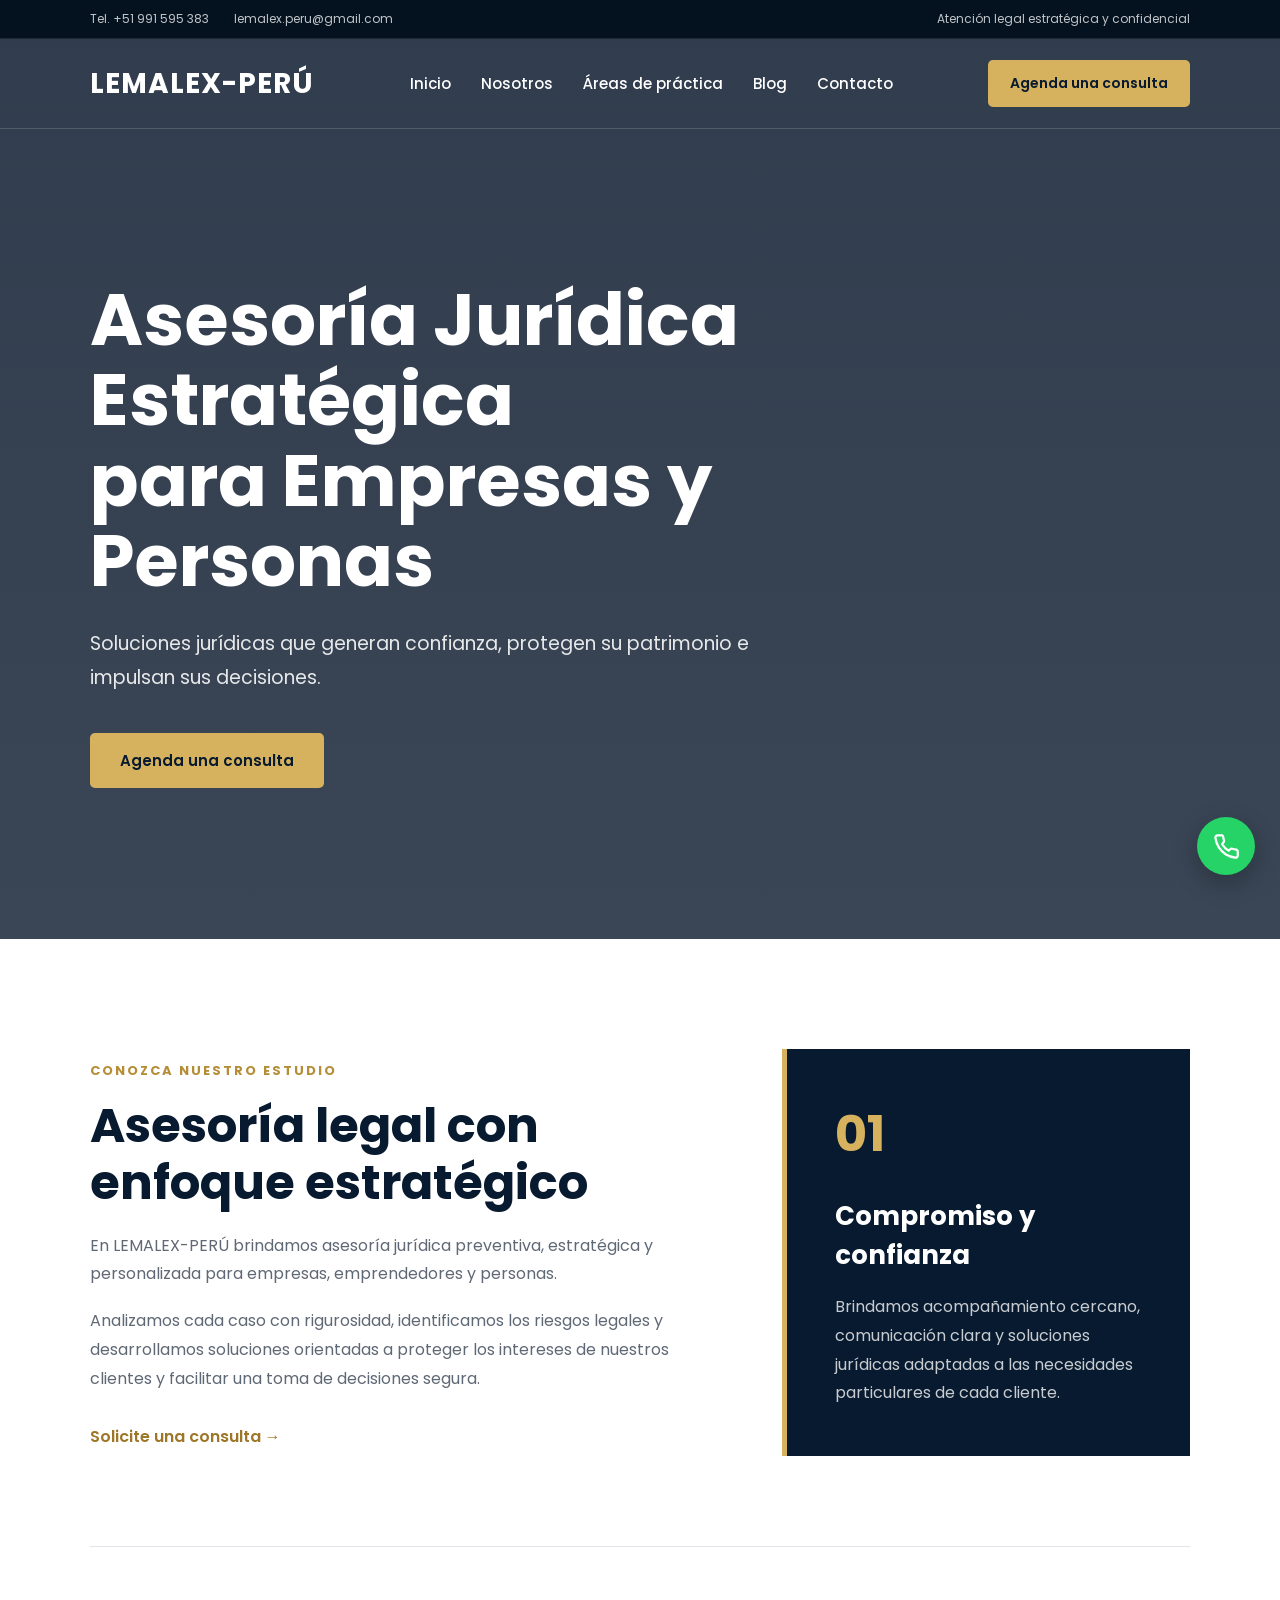
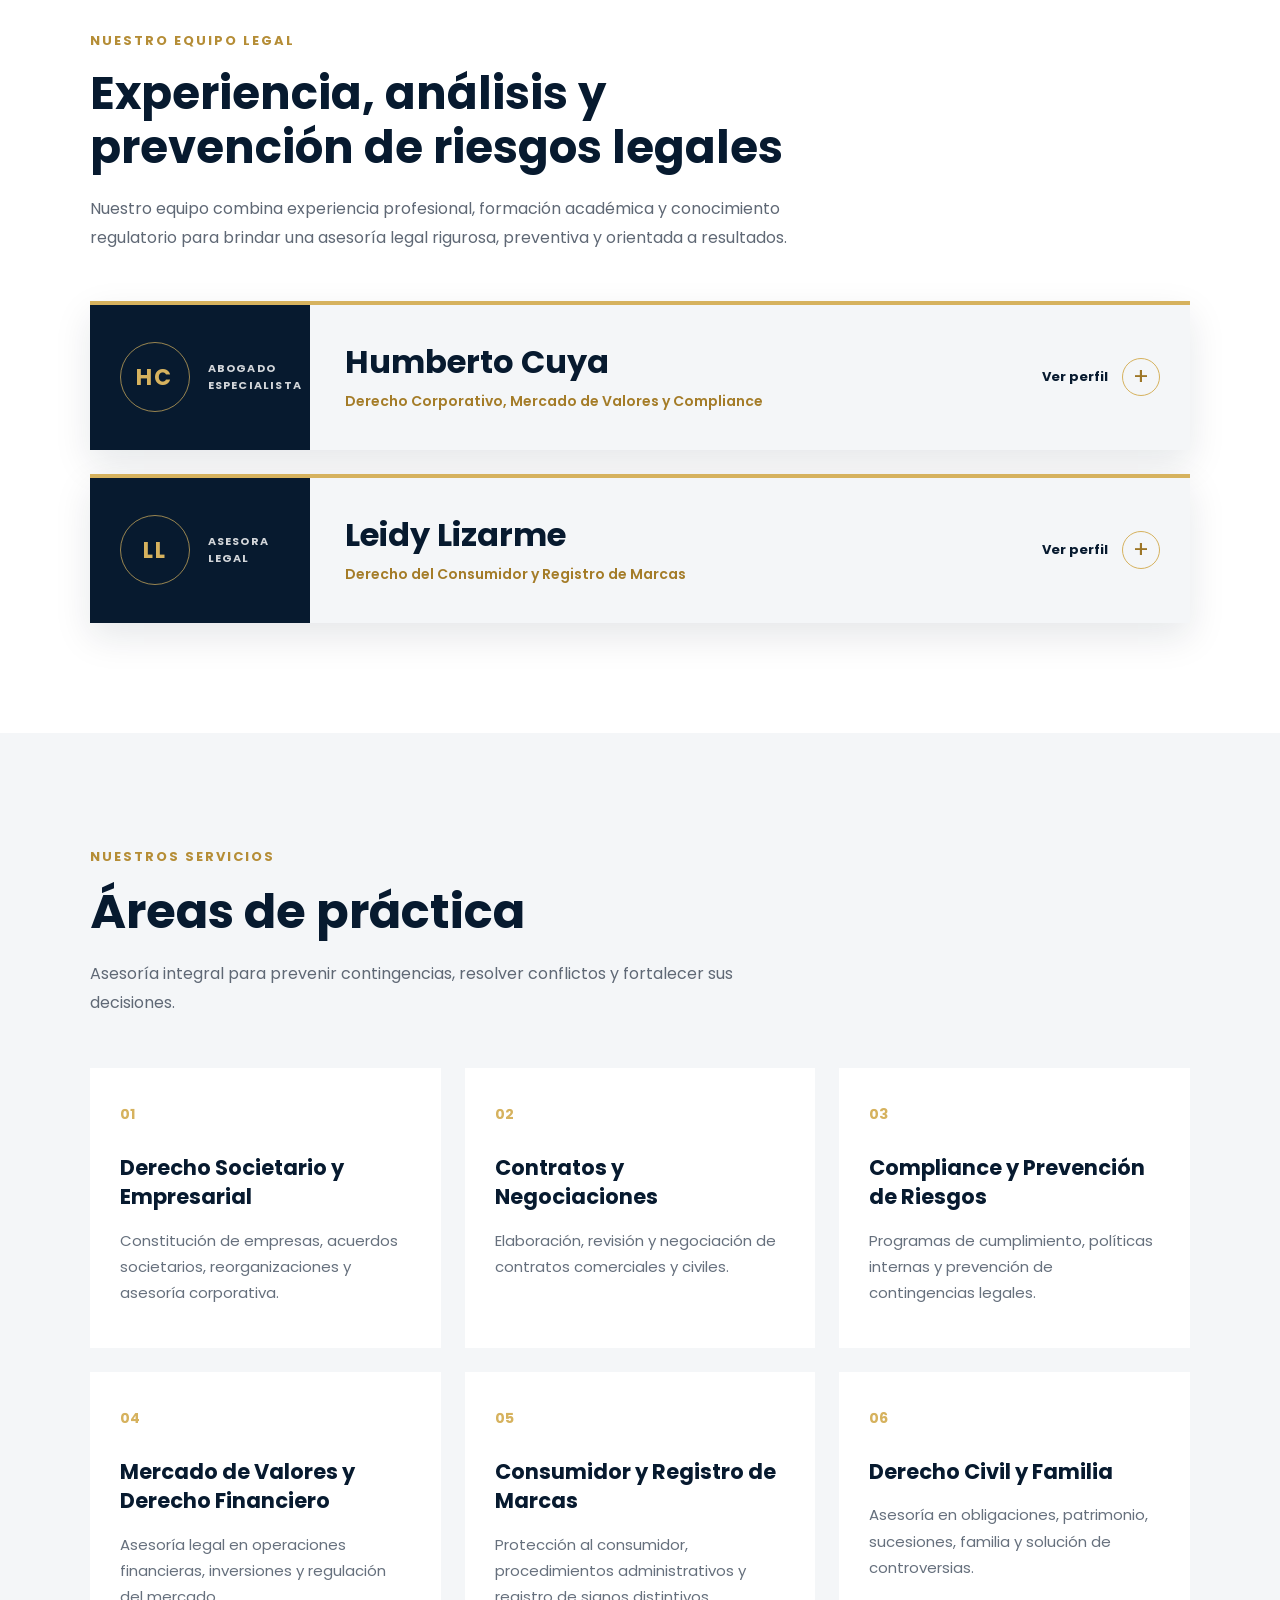
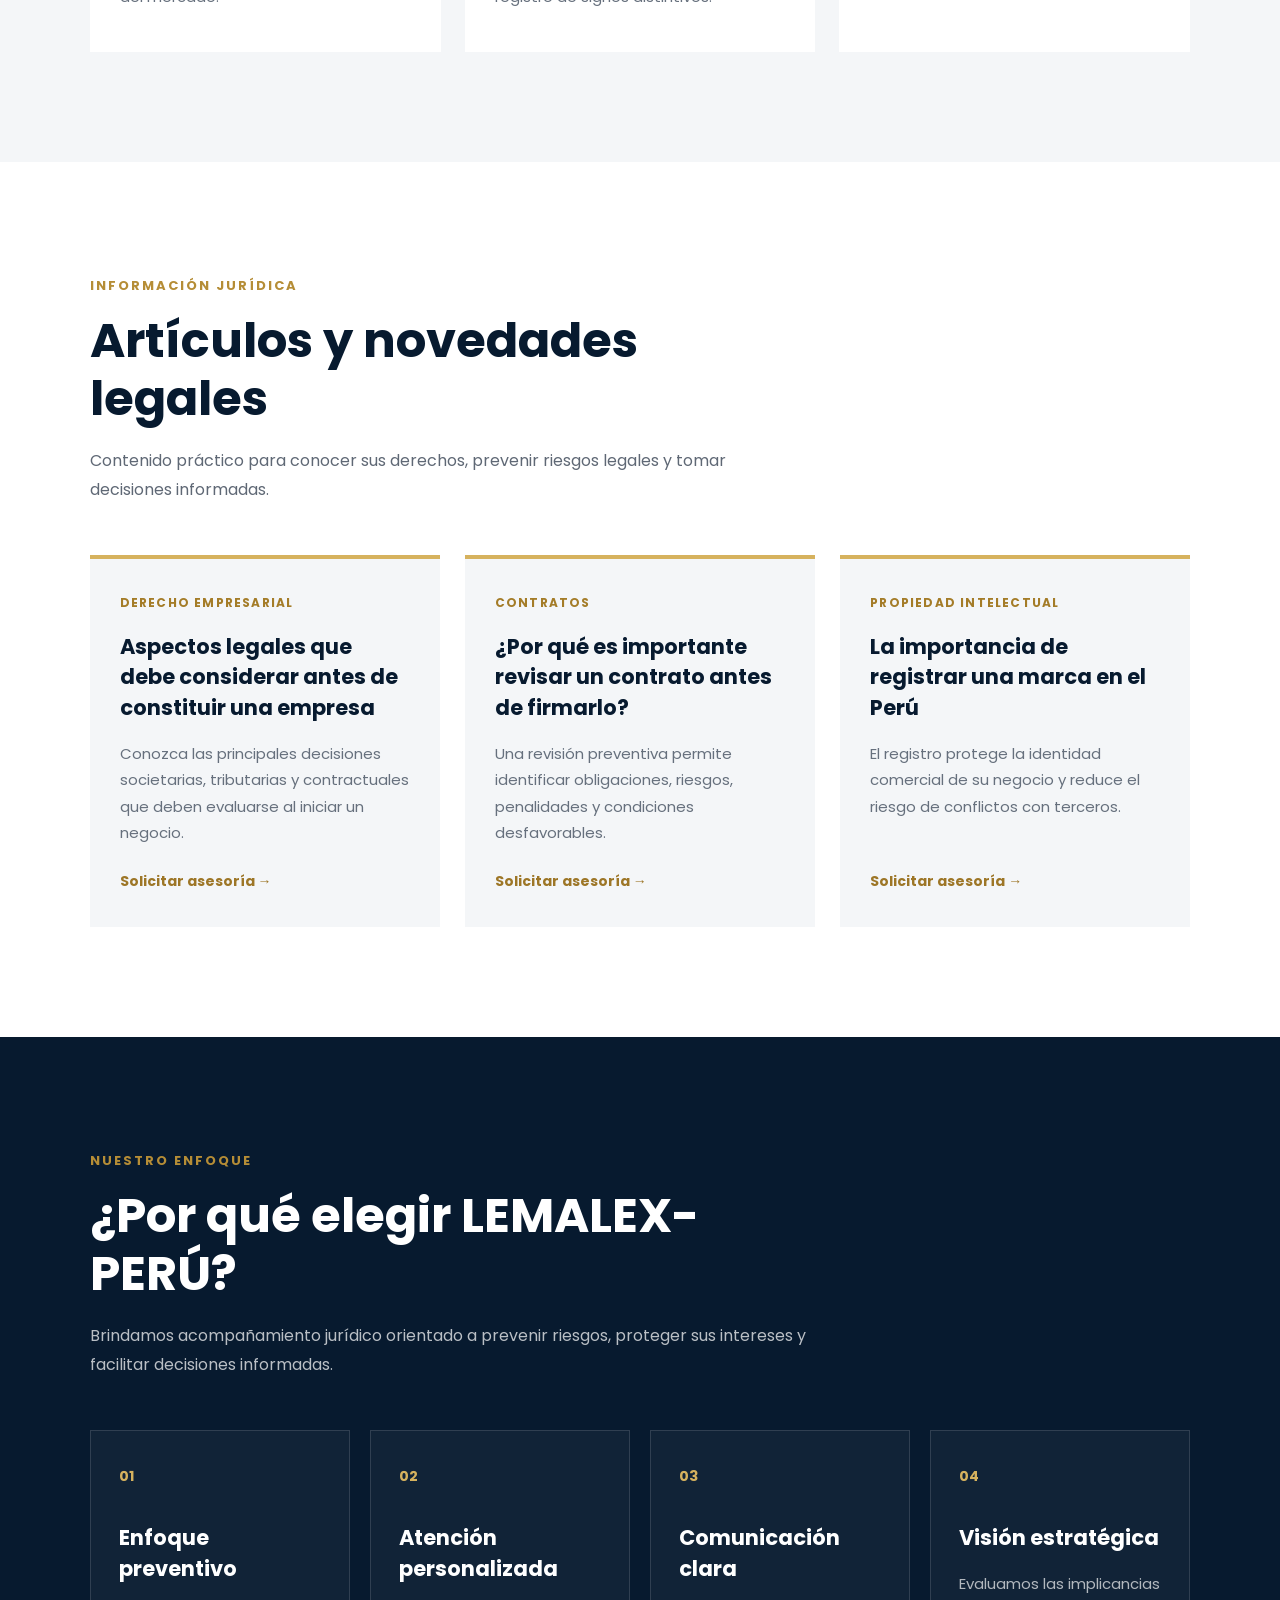
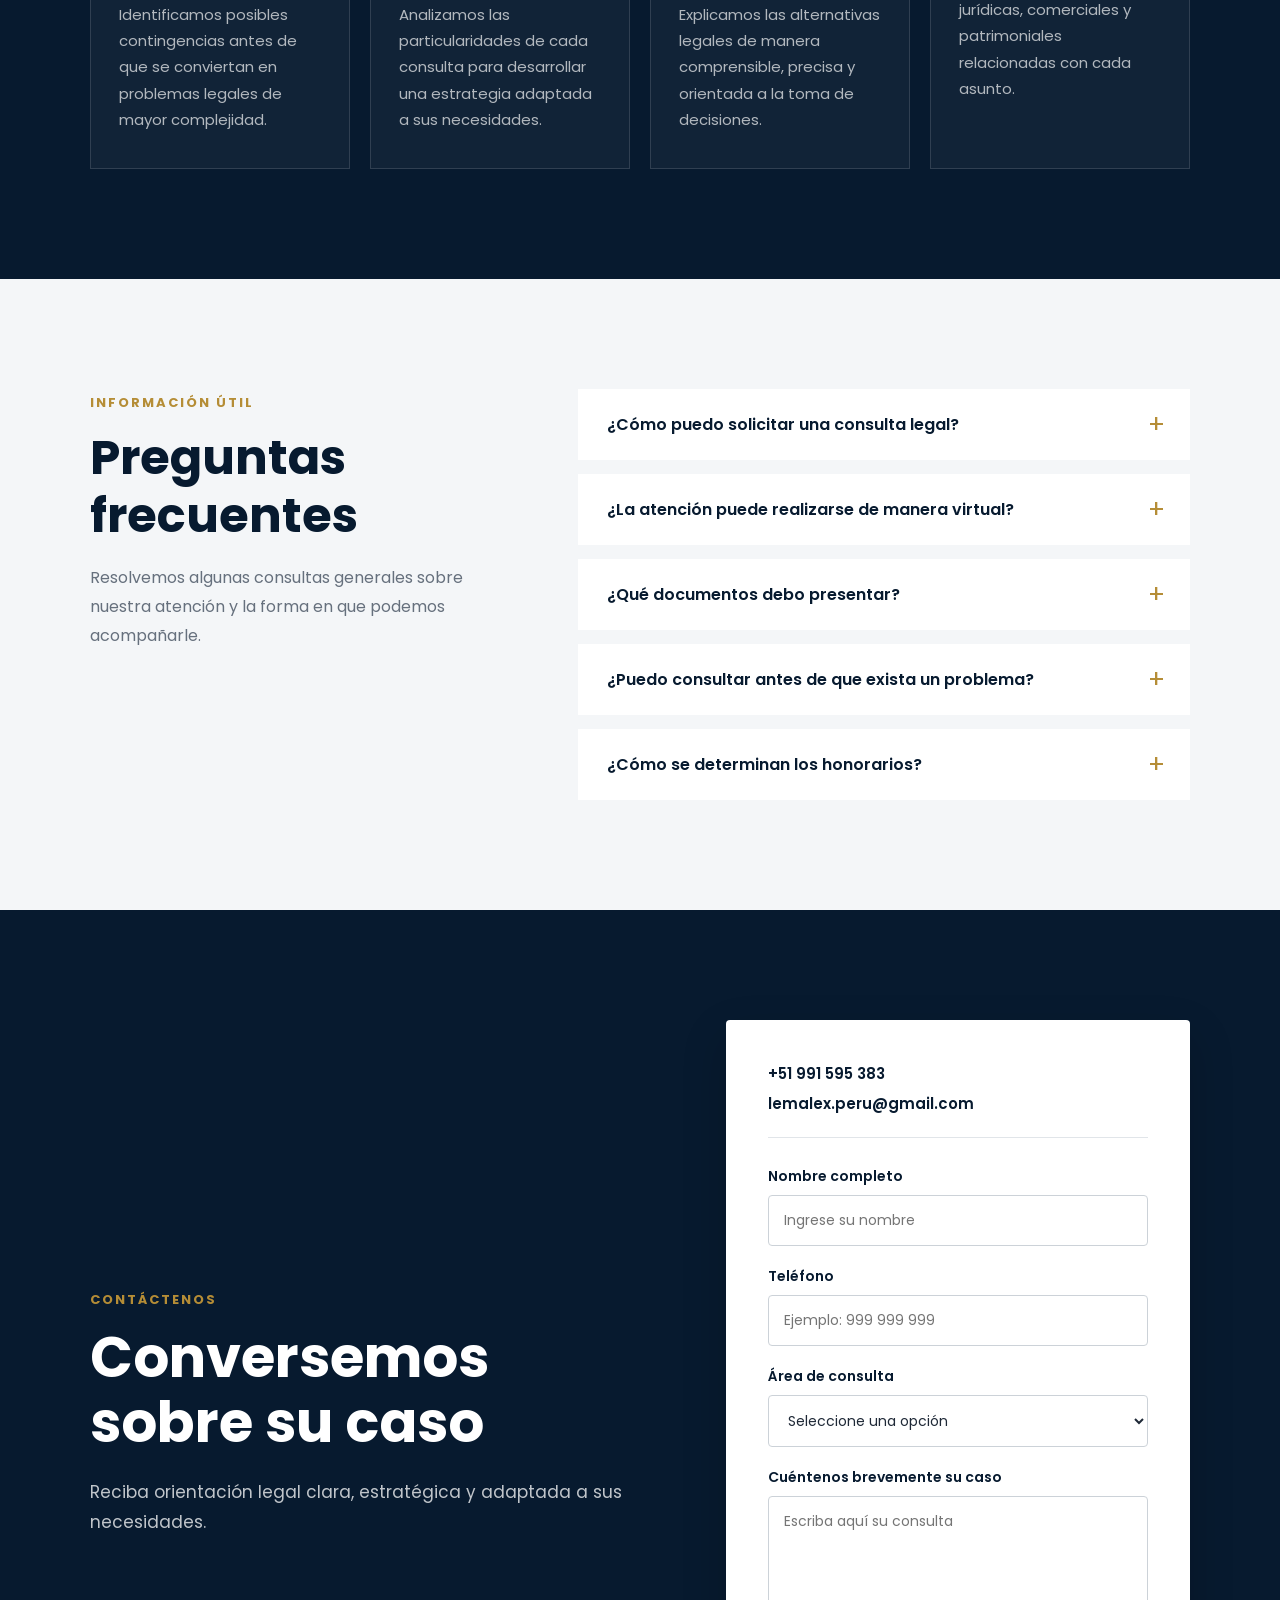
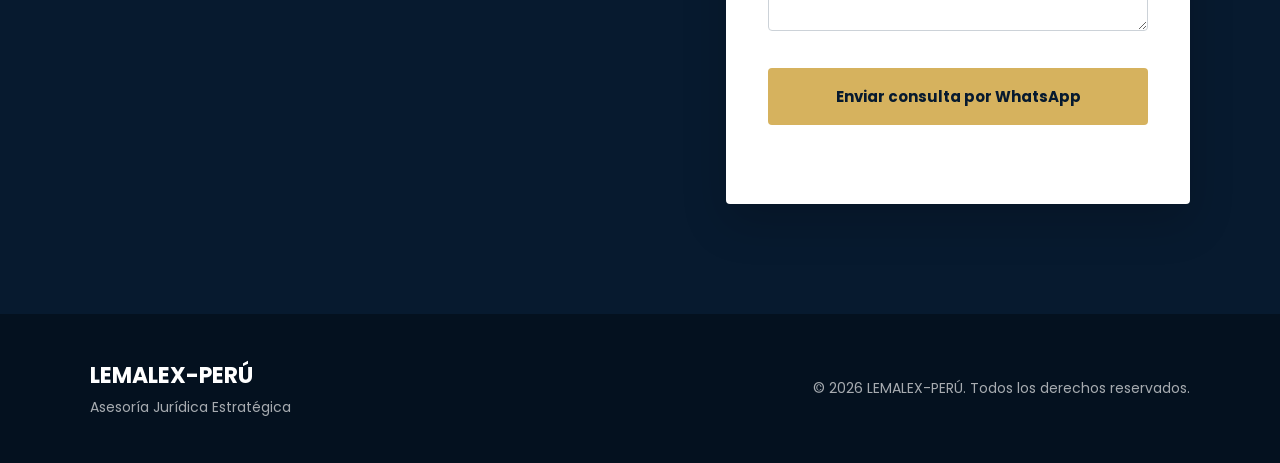
<file: index.html>
<!DOCTYPE html>
<html lang="es">
<head>

<meta charset="UTF-8">
<meta name="viewport" content="width=device-width, initial-scale=1.0">

<title>LEMALEX-PERÚ | Asesoría Jurídica Estratégica</title>

<meta name="description" content="LEMALEX-PERÚ. Estudio jurídico especializado en Derecho Societario, Mercado de Valores, Derecho Financiero, Compliance, Protección al Consumidor, Contratos, Registro de Marcas, Procedimientos Concursales y Derecho Civil y Familia.">

<link rel="stylesheet" href="style.css">

<link rel="preconnect" href="https://fonts.googleapis.com">
<link rel="preconnect" href="https://fonts.gstatic.com" crossorigin>

<link href="https://fonts.googleapis.com/css2?family=Poppins:wght@300;400;500;600;700&display=swap" rel="stylesheet">

</head>

<body>

<!-- =================== MENÚ =================== -->

<header>

<div class="barra-superior">
    <div class="barra-superior-contenido">

        <div class="barra-contactos">
            <a href="tel:+51991595383">
                Tel. +51 991 595 383
            </a>

            <a href="mailto:lemalex.peru@gmail.com">
                lemalex.peru@gmail.com
            </a>
        </div>

        <span class="barra-mensaje">Atención legal estratégica y confidencial</span>

    </div>
</div>

<nav class="navbar">

<div class="logo">
    <div class="logo-texto">LEMALEX-PERÚ</div>
</div>

<button
    class="menu-toggle"
    type="button"
    aria-label="Abrir menú"
    aria-controls="menu-principal"
    aria-expanded="false"
>
    <span></span>
    <span></span>
    <span></span>
</button>

<ul id="menu-principal">

<li><a href="#inicio">Inicio</a></li>

<li><a href="#nosotros">Nosotros</a></li>

<li><a href="#servicios">Áreas de práctica</a></li>

<li><a href="#blog">Blog</a></li>

<li><a href="#contacto">Contacto</a></li>

</ul>

<a href="#contacto" class="btn-menu">Agenda una consulta</a>

</nav>

<!-- ================= HERO ================= -->

<section class="hero" id="inicio">

<div class="hero-texto">

<h1>

    Asesoría Jurídica Estratégica<br>
    para Empresas y Personas

</h1>

<p>

Soluciones jurídicas que generan confianza,
protegen su patrimonio e impulsan sus decisiones.

</p>

<div class="botones">

    <a href="#contacto" class="btn-principal">
        Agenda una consulta
    </a>

</div>

</div>

</section>

</header>

<main>

<!-- ================= NOSOTROS ================= -->

<section class="nosotros" id="nosotros">
    <div class="contenedor">

        <!-- Presentación del estudio -->
        <div class="nosotros-grid">

            <div class="nosotros-texto">
                <span class="etiqueta">Conozca nuestro estudio</span>

                <h2>Asesoría legal con enfoque estratégico</h2>

                <p>
                    En LEMALEX-PERÚ brindamos asesoría jurídica preventiva,
                    estratégica y personalizada para empresas, emprendedores
                    y personas.
                </p>

                <p>
                    Analizamos cada caso con rigurosidad, identificamos los
                    riesgos legales y desarrollamos soluciones orientadas a
                    proteger los intereses de nuestros clientes y facilitar
                    una toma de decisiones segura.
                </p>

                <a href="#contacto" class="enlace-dorado">
                    Solicite una consulta →
                </a>
            </div>

            <div class="nosotros-destacado">
                <span class="numero">01</span>

                <h3>Compromiso y confianza</h3>

                <p>
                    Brindamos acompañamiento cercano, comunicación clara y
                    soluciones jurídicas adaptadas a las necesidades
                    particulares de cada cliente.
                </p>
            </div>

        </div>

        <!-- Equipo profesional -->
        <div class="equipo-nosotros">

            <div class="equipo-nosotros-encabezado">
                <span class="etiqueta">Nuestro equipo legal</span>

                <h2>
                    Experiencia, análisis y prevención de riesgos legales
                </h2>

                <p>
                    Nuestro equipo combina experiencia profesional, formación
                    académica y conocimiento regulatorio para brindar una
                    asesoría legal rigurosa, preventiva y orientada a
                    resultados.
                </p>
            </div>

            <div class="equipo-lista">

    <!-- ===============================
         HUMBERTO CUYA 
    ================================ -->

    <details class="perfil-equipo">

        <summary class="perfil-resumen-clic">

            <span class="perfil-identidad">
                <span class="perfil-iniciales" aria-hidden="true">
                    HC
                </span>

                <span class="perfil-cargo">
                    Abogado especialista
                </span>
            </span>

            <span class="perfil-presentacion">
                <strong class="perfil-nombre">
                    Humberto Cuya
                </strong>

                <span class="perfil-titulo-profesional">
                    Derecho Corporativo, Mercado de Valores y Compliance
                </span>
            </span>

            <span class="perfil-control" aria-hidden="true">
                <span class="perfil-ver">Ver perfil</span>
                <span class="perfil-cerrar">Cerrar</span>
                <span class="perfil-icono"></span>
            </span>

        </summary>

        <div class="perfil-detalle">

            <div class="perfil-especialidades">
                <span>Derecho Corporativo</span>
                <span>Derecho Societario</span>
                <span>Mercado de Valores</span>
                <span>Derecho Financiero</span>
                <span>Compliance</span>
                <span>PLAFT</span>
                <span>Buen Gobierno Corporativo</span>
                <span>Derecho Administrativo</span>
                <span>Protección al Consumidor</span>
            </div>

            <div class="perfil-seccion">
                <h4>Perfil profesional</h4>

                <p>
                    Abogado graduado Magna Cum Laude por la Universidad
                    Nacional Mayor de San Marcos, con más de ocho años de
                    experiencia en Derecho Corporativo, Mercado de Valores
                    y Compliance.
                </p>

                <p>
                    Cuenta con experiencia en asesoría legal corporativa y
                    regulatoria, implementación de sistemas de prevención
                    del lavado de activos y financiamiento del terrorismo,
                    estructuración de fondos de inversión y emisiones de
                    valores.
                </p>


            </div>

            <div class="perfil-seccion perfil-formacion">
                <h4>Formación académica</h4>

                <p>
                    Abogado con tesis calificada Magna Cum Laude y bachiller
                    en Derecho por la Universidad Nacional Mayor de San Marcos.
                </p>

                <p>
                    Cuenta con estudios de Maestría en Derecho de la Empresa
                    y un Diploma Internacional en Derecho Financiero y Mercado
                    de Capitales por la Universidad ESAN.Además de
                    estudios complementarios en Derecho Administrativo,
                    Tributario, Laboral, Finanzas y Gestión de Datos.
                </p>
            </div>

            <div class="perfil-seccion">
                <h4>Experiencia relevante</h4>

                <p>
                    Ha liderado la implementación de sistemas PLAFT, atendido
                    requerimientos de entidades supervisoras y participado
                    en la estructuración y registro de fondos de inversión
                    y emisiones de valores.
                </p>

                <p>
                    Cuenta también con experiencia en elaboración y revisión
                    de contratos, actas societarias, políticas corporativas,
                    protección de datos personales, procedimientos
                    administrativos y gestión de controversias.
                </p>
            </div>

            <div class="perfil-datos">
                <span>
                    <strong>Ciudad:</strong>
                    Lima, Perú
                </span>

                <span>
                    <strong>Modalidad:</strong>
                    Presencial y virtual
                </span>
            </div>

            <a href="#contacto" class="enlace-dorado">
                Solicitar asesoría →
            </a>

        </div>

    </details>


    <!-- ===============================
         LEIDY LIZARME
    ================================ -->

    <details class="perfil-equipo">

        <summary class="perfil-resumen-clic">

            <span class="perfil-identidad">
                <span class="perfil-iniciales" aria-hidden="true">
                    LL
                </span>

                <span class="perfil-cargo">
                    Asesora legal
                </span>
            </span>

            <span class="perfil-presentacion">
                <strong class="perfil-nombre">
                    Leidy Lizarme
                </strong>

                <span class="perfil-titulo-profesional">
                    Derecho del Consumidor y Registro de Marcas
                </span>
            </span>

            <span class="perfil-control" aria-hidden="true">
                <span class="perfil-ver">Ver perfil</span>
                <span class="perfil-cerrar">Cerrar</span>
                <span class="perfil-icono"></span>
            </span>

        </summary>

        <div class="perfil-detalle">

            <div class="perfil-especialidades">
                <span>Derecho del Consumidor</span>
                <span>Registro de Marcas</span>
                <span>Derecho Administrativo</span>
                <span>Derecho Regulatorio</span>
                <span>Derecho Comercial</span>
                <span>Protección de Datos Personales</span>
            </div>

            <div class="perfil-seccion">
                <h4>Perfil profesional</h4>

                <p>
                    Bachiller en Derecho por la Universidad Nacional Mayor
                    de San Marcos, con experiencia en Derecho del Consumidor,
                    Derecho Administrativo, Derecho Regulatorio y Derecho
                    Comercial.
                </p>

                <p>
                    Ha participado en la gestión de procedimientos ante
                    INDECOPI, elaboración y revisión de contratos, negociación
                    de controversias, cumplimiento normativo y asesoría legal
                    corporativa.
                </p>

            </div>

            <div class="perfil-seccion perfil-formacion">
                <h4>Formación académica</h4>

                <p>
                    Bachiller en Derecho por la Universidad Nacional Mayor
                    de San Marcos — UNMSM.Cuenta con especializada en Derecho del
                    Consumidor, Derecho Administrativo, Derecho Regulatorio
                    y Protección de Datos Personales.
                </p>
            </div>

            <a href="#contacto" class="enlace-dorado">
                Solicitar asesoría →
            </a>

        </div>

    </details>

</div>

        </div>

    </div>
</section>


    <!-- ================= ÁREAS DE PRÁCTICA ================= -->

    <section class="servicios" id="servicios">
        <div class="contenedor">

            <div class="titulo-seccion">
                <span class="etiqueta">Nuestros servicios</span>
                <h2>Áreas de práctica</h2>

                <p>
                    Asesoría integral para prevenir contingencias, resolver
                    conflictos y fortalecer sus decisiones.
                </p>
            </div>

            <div class="servicios-grid">

                <article class="servicio-card">
                    <span class="servicio-numero">01</span>
                    <h3>Derecho Societario y Empresarial</h3>
                    <p>
                        Constitución de empresas, acuerdos societarios,
                        reorganizaciones y asesoría corporativa.
                    </p>
                </article>

                <article class="servicio-card">
                    <span class="servicio-numero">02</span>
                    <h3>Contratos y Negociaciones</h3>
                    <p>
                        Elaboración, revisión y negociación de contratos
                        comerciales y civiles.
                    </p>
                </article>

                <article class="servicio-card">
                    <span class="servicio-numero">03</span>
                    <h3>Compliance y Prevención de Riesgos</h3>
                    <p>
                        Programas de cumplimiento, políticas internas y
                        prevención de contingencias legales.
                    </p>
                </article>

                <article class="servicio-card">
                    <span class="servicio-numero">04</span>
                    <h3>Mercado de Valores y Derecho Financiero</h3>
                    <p>
                        Asesoría legal en operaciones financieras, inversiones
                        y regulación del mercado.
                    </p>
                </article>

                <article class="servicio-card">
                    <span class="servicio-numero">05</span>
                    <h3>Consumidor y Registro de Marcas</h3>
                    <p>
                        Protección al consumidor, procedimientos administrativos
                        y registro de signos distintivos.
                    </p>
                </article>

                <article class="servicio-card">
                    <span class="servicio-numero">06</span>
                    <h3>Derecho Civil y Familia</h3>
                    <p>
                        Asesoría en obligaciones, patrimonio, sucesiones,
                        familia y solución de controversias.
                    </p>
                </article>

            </div>

        </div>
    </section>

<!-- ================= BLOG ================= -->

<section class="blog" id="blog">
    <div class="contenedor">

        <div class="titulo-seccion">
            <span class="etiqueta">Información jurídica</span>
            <h2>Artículos y novedades legales</h2>

            <p>
                Contenido práctico para conocer sus derechos, prevenir riesgos
                legales y tomar decisiones informadas.
            </p>
        </div>

        <div class="blog-grid">

            <article class="blog-card">
                <div class="blog-contenido">
                    <span class="blog-categoria">Derecho empresarial</span>

                    <h3>
                        Aspectos legales que debe considerar antes de constituir una empresa
                    </h3>

                    <p>
                        Conozca las principales decisiones societarias, tributarias
                        y contractuales que deben evaluarse al iniciar un negocio.
                    </p>

                    <a href="#contacto">Solicitar asesoría →</a>
                </div>
            </article>

            <article class="blog-card">
                <div class="blog-contenido">
                    <span class="blog-categoria">Contratos</span>

                    <h3>
                        ¿Por qué es importante revisar un contrato antes de firmarlo?
                    </h3>

                    <p>
                        Una revisión preventiva permite identificar obligaciones,
                        riesgos, penalidades y condiciones desfavorables.
                    </p>

                    <a href="#contacto">Solicitar asesoría →</a>
                </div>
            </article>

            <article class="blog-card">
                <div class="blog-contenido">
                    <span class="blog-categoria">Propiedad intelectual</span>

                    <h3>
                        La importancia de registrar una marca en el Perú
                    </h3>

                    <p>
                        El registro protege la identidad comercial de su negocio
                        y reduce el riesgo de conflictos con terceros.
                    </p>

                    <a href="#contacto">Solicitar asesoría →</a>
                </div>
            </article>

        </div>

    </div>
</section>

<!-- ================= POR QUÉ ELEGIRNOS ================= -->

<section class="ventajas">
    <div class="contenedor">

        <div class="titulo-seccion ventajas-titulo">
            <span class="etiqueta">Nuestro enfoque</span>

            <h2>¿Por qué elegir LEMALEX-PERÚ?</h2>

            <p>
                Brindamos acompañamiento jurídico orientado a prevenir riesgos,
                proteger sus intereses y facilitar decisiones informadas.
            </p>
        </div>

        <div class="ventajas-grid">

            <article class="ventaja-card">
                <span class="ventaja-numero">01</span>

                <h3>Enfoque preventivo</h3>

                <p>
                    Identificamos posibles contingencias antes de que se
                    conviertan en problemas legales de mayor complejidad.
                </p>
            </article>

            <article class="ventaja-card">
                <span class="ventaja-numero">02</span>

                <h3>Atención personalizada</h3>

                <p>
                    Analizamos las particularidades de cada consulta para
                    desarrollar una estrategia adaptada a sus necesidades.
                </p>
            </article>

            <article class="ventaja-card">
                <span class="ventaja-numero">03</span>

                <h3>Comunicación clara</h3>

                <p>
                    Explicamos las alternativas legales de manera comprensible,
                    precisa y orientada a la toma de decisiones.
                </p>
            </article>

            <article class="ventaja-card">
                <span class="ventaja-numero">04</span>

                <h3>Visión estratégica</h3>

                <p>
                    Evaluamos las implicancias jurídicas, comerciales y
                    patrimoniales relacionadas con cada asunto.
                </p>
            </article>

        </div>

    </div>
</section>

<!-- ================= PREGUNTAS FRECUENTES ================= -->

<section class="faq" id="preguntas-frecuentes">
    <div class="contenedor faq-grid">

        <div class="faq-introduccion">
            <span class="etiqueta">Información útil</span>

            <h2>Preguntas frecuentes</h2>

            <p>
                Resolvemos algunas consultas generales sobre nuestra atención
                y la forma en que podemos acompañarle.
            </p>
        </div>

        <div class="faq-lista">

            <details class="faq-item">
                <summary>¿Cómo puedo solicitar una consulta legal?</summary>

                <p>
                    Puede comunicarse mediante WhatsApp, correo electrónico
                    o completar el formulario de contacto de esta página.
                </p>
            </details>

            <details class="faq-item">
                <summary>¿La atención puede realizarse de manera virtual?</summary>

                <p>
                    La modalidad de atención se coordina de acuerdo con las
                    características del caso y las necesidades del cliente.
                </p>
            </details>

            <details class="faq-item">
                <summary>¿Qué documentos debo presentar?</summary>

                <p>
                    Los documentos necesarios dependerán del tipo de consulta.
                    Durante el primer contacto se le indicará qué información
                    resulta conveniente preparar.
                </p>
            </details>

            <details class="faq-item">
                <summary>¿Puedo consultar antes de que exista un problema?</summary>

                <p>
                    Sí. La asesoría preventiva permite identificar riesgos,
                    revisar decisiones y reducir posibles contingencias legales.
                </p>
            </details>

            <details class="faq-item">
                <summary>¿Cómo se determinan los honorarios?</summary>

                <p>
                    Los honorarios se establecen considerando la naturaleza,
                    complejidad y alcance del servicio requerido.
                </p>
            </details>

        </div>

    </div>
</section>

<!-- ================= CONTACTO ================= -->

<section class="contacto" id="contacto">
    <div class="contenedor contacto-grid">

        <div class="contacto-texto">
            <span class="etiqueta">Contáctenos</span>

            <h2>Conversemos sobre su caso</h2>

            <p>
                Reciba orientación legal clara, estratégica y adaptada
                a sus necesidades.
            </p>
        </div>

       <div class="contacto-formulario">

    <div class="contacto-enlaces">
        <a href="tel:+51991595383">
            +51 991 595 383
        </a>

        <a href="mailto:lemalex.peru@gmail.com">
            lemalex.peru@gmail.com
        </a>
    </div>

    <form id="formulario-contacto">

        <div class="campo-formulario">
            <label for="nombre">Nombre completo</label>

            <input
                type="text"
                id="nombre"
                name="nombre"
                placeholder="Ingrese su nombre"
                required
            >
        </div>

        <div class="campo-formulario">
            <label for="telefono">Teléfono</label>

            <input
                type="tel"
                id="telefono"
                name="telefono"
                placeholder="Ejemplo: 999 999 999"
                required
            >
        </div>

        <div class="campo-formulario">
            <label for="area">Área de consulta</label>

            <select id="area" name="area" required>
                <option value="">Seleccione una opción</option>
                <option value="Derecho Societario y Empresarial">
                    Derecho Societario y Empresarial
                </option>
                <option value="Contratos y Negociaciones">
                    Contratos y Negociaciones
                </option>
                <option value="Compliance y Prevención de Riesgos">
                    Compliance y Prevención de Riesgos
                </option>
                <option value="Mercado de Valores y Derecho Financiero">
                    Mercado de Valores y Derecho Financiero
                </option>
                <option value="Consumidor y Registro de Marcas">
                    Consumidor y Registro de Marcas
                </option>
                <option value="Derecho Civil y Familia">
                    Derecho Civil y Familia
                </option>
                <option value="Otra consulta">
                    Otra consulta
                </option>
            </select>
        </div>

        <div class="campo-formulario">
            <label for="mensaje">Cuéntenos brevemente su caso</label>

            <textarea
                id="mensaje"
                name="mensaje"
                rows="5"
                placeholder="Escriba aquí su consulta"
                required
            ></textarea>
        </div>

        <button type="submit" class="btn-contacto">
            Enviar consulta por WhatsApp
        </button>

        <p class="estado-formulario" id="estado-formulario"></p>

    </form>

</div>

    </div>
</section>

</main>

<!-- ================= PIE DE PÁGINA ================= -->

<footer class="footer">
    <div class="contenedor footer-contenido">

        <div>
            <h2>LEMALEX-PERÚ</h2>
            <p>Asesoría Jurídica Estratégica</p>
        </div>

        <p class="copyright">
            © 2026 LEMALEX-PERÚ. Todos los derechos reservados.
        </p>

    </div>
</footer>

<a
    href="https://wa.me/51991595383?text=Hola%2C%20quisiera%20agendar%20una%20consulta%20legal."
    class="whatsapp-flotante"
    target="_blank"
    rel="noopener noreferrer"
    aria-label="Contactar por WhatsApp"
>

<svg
    viewBox="0 0 24 24"
    aria-hidden="true"
    fill="none"
    stroke="currentColor"
    stroke-width="2"
    stroke-linecap="round"
    stroke-linejoin="round"
>
    <path d="M22 16.92v3a2 2 0 0 1-2.18 2 19.79 19.79 0 0 1-8.63-3.07 19.5 19.5 0 0 1-6-6A19.79 19.79 0 0 1 2.12 4.18 2 2 0 0 1 4.11 2h3a2 2 0 0 1 2 1.72c.12.9.33 1.78.62 2.63a2 2 0 0 1-.45 2.11L8 9.73a16 16 0 0 0 6 6l1.27-1.27a2 2 0 0 1 2.11-.45c.85.29 1.73.5 2.63.62A2 2 0 0 1 22 16.92z"></path>
</svg>

</a>

<script src="script.js"></script>

</body>
</html>
</file>
<file: style.css>
/* ===============================
   CONFIGURACIÓN GENERAL
================================ */

* {
    margin: 0;
    padding: 0;
    box-sizing: border-box;
}

html {
    scroll-behavior: smooth;
}

body {
    font-family: "Poppins", Arial, sans-serif;
    background-color: #f7f7f7;
    color: #1f2937;
}

/* ===============================
   PORTADA
================================ */

header {
    min-height: 100vh;
    background:
        linear-gradient(
            rgba(5, 20, 40, 0.82),
            rgba(5, 20, 40, 0.78)
        ),
        url("https://images.unsplash.com/photo-1589829545856-d10d557cf95f?auto=format&fit=crop&w=1600&q=85");

    background-size: cover;
    background-position: center;
    background-repeat: no-repeat;
}

/* ===============================
   MENÚ
================================ */

.navbar {
    width: 100%;
    min-height: 90px;
    padding: 20px 7%;

    display: flex;
    justify-content: space-between;
    align-items: center;

    border-bottom: 1px solid rgba(255, 255, 255, 0.15);
}

.logo-texto {
    color: #ffffff;
    font-size: 28px;
    font-weight: 700;
    letter-spacing: 1px;
}

.navbar ul {
    display: flex;
    align-items: center;
    gap: 30px;
    list-style: none;
}

.navbar ul a {
    color: #ffffff;
    text-decoration: none;
    font-size: 15px;
    font-weight: 500;
    transition: color 0.3s ease;
}

.navbar ul a:hover {
    color: #d6b25e;
}

.btn-menu {
    display: inline-block;
    padding: 13px 22px;

    background-color: #d6b25e;
    color: #071a2f;

    border-radius: 5px;
    text-decoration: none;
    font-size: 14px;
    font-weight: 600;

    transition:
        transform 0.3s ease,
        background-color 0.3s ease;
}

.btn-menu:hover {
    background-color: #ffffff;
    transform: translateY(-2px);
}

/* ===============================
   CONTENIDO PRINCIPAL
================================ */

.hero {
    min-height: calc(100vh - 90px);
    padding: 80px 7%;

    display: flex;
    align-items: center;
}

.hero-texto {
    max-width: 850px;
}

.hero h1 {
    color: #ffffff;
    font-size: clamp(42px, 6vw, 72px);
    line-height: 1.12;
    font-weight: 700;
    margin-bottom: 25px;
}

.hero p {
    max-width: 700px;
    color: rgba(255, 255, 255, 0.88);
    font-size: 19px;
    line-height: 1.8;
    margin-bottom: 38px;
}

/* ===============================
   BOTONES
================================ */

.botones {
    display: flex;
    flex-wrap: wrap;
    gap: 18px;
}

.btn-principal,
.btn-secundario {
    display: inline-block;
    padding: 16px 30px;

    border-radius: 5px;
    text-decoration: none;
    font-size: 15px;
    font-weight: 600;

    transition:
        transform 0.3s ease,
        background-color 0.3s ease,
        color 0.3s ease;
}

.btn-principal {
    background-color: #d6b25e;
    color: #071a2f;
}

.btn-principal:hover {
    background-color: #ffffff;
    transform: translateY(-3px);
}

.btn-secundario {
    border: 1px solid rgba(255, 255, 255, 0.8);
    color: #ffffff;
}

.btn-secundario:hover {
    background-color: #ffffff;
    color: #071a2f;
    transform: translateY(-3px);
}

/* ===============================
   TABLETS Y CELULARES
================================ */

@media (max-width: 950px) {
    .navbar {
        flex-wrap: wrap;
        gap: 20px;
    }

    .navbar ul {
        order: 3;
        width: 100%;
        justify-content: center;
    }
}

@media (max-width: 700px) {
    .navbar {
        padding: 20px 6%;
        justify-content: center;
        text-align: center;
    }

    .navbar ul {
        display: none;
    }

    .logo-texto {
        font-size: 24px;
    }

    .hero {
        min-height: calc(100vh - 100px);
        padding: 60px 7%;
        text-align: center;
        justify-content: center;
    }

    .hero h1 {
        font-size: 40px;
    }

    .hero p {
        font-size: 17px;
    }

    .botones {
        justify-content: center;
    }

    .btn-principal,
    .btn-secundario {
        width: 100%;
        max-width: 290px;
        text-align: center;
    }
}
/* ===============================
   ELEMENTOS GENERALES
================================ */

.contenedor {
    width: min(1120px, 86%);
    margin: 0 auto;
}

.etiqueta {
    display: inline-block;
    margin-bottom: 16px;
    color: #b58d36;
    font-size: 13px;
    font-weight: 700;
    letter-spacing: 2px;
    text-transform: uppercase;
}

.titulo-seccion {
    max-width: 720px;
    margin-bottom: 50px;
}

.titulo-seccion h2,
.nosotros-texto h2 {
    color: #071a2f;
    font-size: clamp(32px, 4vw, 48px);
    line-height: 1.2;
    margin-bottom: 20px;
}

.titulo-seccion p,
.nosotros-texto p {
    color: #5f6875;
    font-size: 16px;
    line-height: 1.8;
}


/* ===============================
   NOSOTROS
================================ */

.nosotros {
    padding: 110px 0;
    background-color: #ffffff;
}

.nosotros-grid {
    display: grid;
    grid-template-columns: 1.5fr 1fr;
    gap: 80px;
    align-items: center;
}

.nosotros-texto p {
    margin-bottom: 18px;
}

.enlace-dorado {
    display: inline-block;
    margin-top: 12px;
    color: #9d7627;
    font-weight: 600;
    text-decoration: none;
}

.enlace-dorado:hover {
    text-decoration: underline;
}

.nosotros-destacado {
    padding: 48px;
    background-color: #071a2f;
    color: #ffffff;
    border-left: 5px solid #d6b25e;
}

.nosotros-destacado .numero {
    display: block;
    margin-bottom: 25px;
    color: #d6b25e;
    font-size: 50px;
    font-weight: 700;
}

.nosotros-destacado h3 {
    margin-bottom: 18px;
    font-size: 26px;
}

.nosotros-destacado p {
    color: rgba(255, 255, 255, 0.78);
    line-height: 1.8;
}


/* ===============================
   EQUIPO DENTRO DE NOSOTROS
================================ */

.equipo-nosotros {
    margin-top: 90px;
    padding-top: 80px;
    border-top: 1px solid #e1e5e9;
}

.equipo-nosotros-encabezado {
    max-width: 780px;
    margin-bottom: 48px;
}

.equipo-nosotros-encabezado h2 {
    margin-bottom: 20px;
    color: #071a2f;
    font-size: clamp(30px, 4vw, 45px);
    line-height: 1.2;
}

.equipo-nosotros-encabezado p {
    color: #5f6875;
    font-size: 16px;
    line-height: 1.8;
}

.equipo-lista {
    display: flex;
    flex-direction: column;
    gap: 24px;
}

/* Tarjeta desplegable */

.perfil-equipo {
    overflow: hidden;
    background-color: #ffffff;
    border-top: 4px solid #d6b25e;
    box-shadow: 0 14px 35px rgba(7, 26, 47, 0.1);

    transition:
        transform 0.3s ease,
        box-shadow 0.3s ease;
}

.perfil-equipo:hover {
    transform: translateY(-3px);
    box-shadow: 0 20px 45px rgba(7, 26, 47, 0.14);
}

.perfil-equipo[open] {
    transform: none;
    box-shadow: 0 20px 48px rgba(7, 26, 47, 0.15);
}

/* Encabezado que recibe el clic */

.perfil-resumen-clic {
    min-height: 145px;

    display: grid;
    grid-template-columns: 220px minmax(0, 1fr) auto;
    align-items: stretch;

    list-style: none;
    cursor: pointer;
    background-color: #f4f6f8;
}

.perfil-resumen-clic::-webkit-details-marker {
    display: none;
}

.perfil-resumen-clic::marker {
    content: "";
}

/* Columna con iniciales y cargo */

.perfil-identidad {
    padding: 28px 30px;

    display: flex;
    align-items: center;
    gap: 18px;

    background-color: #071a2f;
}

.perfil-iniciales {
    width: 70px;
    height: 70px;

    display: flex;
    justify-content: center;
    align-items: center;
    flex-shrink: 0;

    border: 1px solid rgba(214, 178, 94, 0.7);
    border-radius: 50%;

    color: #d6b25e;
    font-size: 22px;
    font-weight: 700;
    letter-spacing: 2px;
}

.perfil-cargo {
    color: rgba(255, 255, 255, 0.82);
    font-size: 11px;
    font-weight: 700;
    line-height: 1.6;
    letter-spacing: 1.2px;
    text-transform: uppercase;
}

/* Nombre y especialidad */

.perfil-presentacion {
    min-width: 0;
    padding: 30px 35px;

    display: flex;
    flex-direction: column;
    justify-content: center;
}

.perfil-nombre {
    display: block;
    margin-bottom: 8px;

    color: #071a2f;
    font-size: clamp(23px, 3vw, 32px);
    line-height: 1.25;
}

.perfil-titulo-profesional {
    display: block;
    color: #a47c28;
    font-size: 14px;
    font-weight: 600;
    line-height: 1.6;
}

/* Botón visual de abrir y cerrar */

.perfil-control {
    padding: 0 30px;

    display: flex;
    align-items: center;
    gap: 14px;

    color: #071a2f;
    font-size: 13px;
    font-weight: 700;
    white-space: nowrap;
}

.perfil-cerrar {
    display: none;
}

.perfil-icono {
    width: 38px;
    height: 38px;

    display: flex;
    justify-content: center;
    align-items: center;

    border: 1px solid #d6b25e;
    border-radius: 50%;

    color: #9d7627;
    font-size: 23px;
    font-weight: 400;

    transition:
        background-color 0.3s ease,
        color 0.3s ease,
        transform 0.3s ease;
}

.perfil-icono::before {
    content: "+";
    line-height: 1;
}

.perfil-resumen-clic:hover .perfil-icono {
    background-color: #d6b25e;
    color: #071a2f;
}

.perfil-equipo[open] .perfil-ver {
    display: none;
}

.perfil-equipo[open] .perfil-cerrar {
    display: inline;
}

.perfil-equipo[open] .perfil-icono {
    background-color: #d6b25e;
    color: #071a2f;
    transform: rotate(180deg);
}

.perfil-equipo[open] .perfil-icono::before {
    content: "−";
}

/* Información que aparece al abrir */

.perfil-detalle {
    padding: 38px 45px 45px;
    background-color: #ffffff;
    border-top: 1px solid #e1e5e9;

    animation: abrir-perfil 0.3s ease;
}

@keyframes abrir-perfil {
    from {
        opacity: 0;
        transform: translateY(-8px);
    }

    to {
        opacity: 1;
        transform: translateY(0);
    }
}

/* Especialidades */

.perfil-especialidades {
    display: flex;
    flex-wrap: wrap;
    gap: 8px;
    margin-bottom: 32px;
}

.perfil-especialidades span {
    display: inline-block;
    padding: 8px 11px;

    background-color: #f4f6f8;
    border: 1px solid #d8dde2;
    border-radius: 3px;

    color: #46515e;
    font-size: 11px;
    font-weight: 600;
    line-height: 1.4;
}

/* Contenido interno */

.perfil-seccion {
    max-width: 920px;
    margin-bottom: 28px;
}

.perfil-seccion h4 {
    margin-bottom: 12px;
    color: #071a2f;
    font-size: 18px;
}

.perfil-seccion p {
    margin-bottom: 12px;
    color: #5f6875;
    font-size: 15px;
    line-height: 1.8;
}

.perfil-seccion p:last-child {
    margin-bottom: 0;
}

.perfil-formacion {
    max-width: 920px;
    padding: 23px 25px;

    background-color: #f4f6f8;
    border-left: 4px solid #d6b25e;
}

.perfil-datos {
    display: flex;
    flex-wrap: wrap;
    gap: 10px 30px;

    margin-bottom: 22px;
    padding-top: 20px;

    border-top: 1px solid #d9dde2;
}

.perfil-datos span {
    color: #5f6875;
    font-size: 14px;
}

.perfil-datos strong {
    color: #071a2f;
}

/* ===============================
   EQUIPO EN TABLETS
================================ */

@media (max-width: 900px) {
    .perfil-resumen-clic {
        grid-template-columns: 190px minmax(0, 1fr) auto;
    }

    .perfil-identidad {
        padding: 25px 22px;
    }

    .perfil-iniciales {
        width: 62px;
        height: 62px;
        font-size: 19px;
    }

    .perfil-presentacion {
        padding: 27px 25px;
    }

    .perfil-control {
        padding: 0 22px;
    }

    .perfil-ver,
    .perfil-cerrar {
        display: none;
    }
}

/* ===============================
   EQUIPO EN CELULARES
================================ */

@media (max-width: 700px) {
    .equipo-nosotros {
        margin-top: 60px;
        padding-top: 60px;
    }

    .equipo-nosotros-encabezado {
        margin-bottom: 35px;
    }

    .perfil-resumen-clic {
        min-height: auto;
        grid-template-columns: 1fr auto;
    }

    .perfil-identidad {
        grid-column: 1 / -1;
        padding: 22px 24px;
    }

    .perfil-presentacion {
        padding: 24px;
    }

    .perfil-control {
        padding: 0 20px;
    }

    .perfil-nombre {
        font-size: 23px;
    }

    .perfil-detalle {
        padding: 30px 24px 35px;
    }
}

@media (max-width: 430px) {
    .perfil-identidad {
        padding: 20px;
    }

    .perfil-iniciales {
        width: 56px;
        height: 56px;
        font-size: 18px;
    }

    .perfil-cargo {
        font-size: 10px;
    }

    .perfil-presentacion {
        padding: 21px 20px;
    }

    .perfil-control {
        padding: 0 16px;
    }

    .perfil-icono {
        width: 34px;
        height: 34px;
    }

    .perfil-detalle {
        padding: 27px 20px 32px;
    }

    .perfil-formacion {
        padding: 20px;
    }
}



/* ===============================
   SERVICIOS
================================ */

.servicios {
    padding: 110px 0;
    background-color: #f4f6f8;
}

.servicios-grid {
    display: grid;
    grid-template-columns: repeat(3, 1fr);
    gap: 24px;
}

.servicio-card {
    min-height: 280px;
    padding: 36px 30px;
    background-color: #ffffff;
    border-bottom: 4px solid transparent;
    transition:
        transform 0.3s ease,
        box-shadow 0.3s ease,
        border-color 0.3s ease;
}

.servicio-card:hover {
    transform: translateY(-7px);
    border-bottom-color: #d6b25e;
    box-shadow: 0 18px 40px rgba(7, 26, 47, 0.12);
}

.servicio-numero {
    display: block;
    margin-bottom: 28px;
    color: #d6b25e;
    font-size: 14px;
    font-weight: 700;
}

.servicio-card h3 {
    margin-bottom: 16px;
    color: #071a2f;
    font-size: 21px;
    line-height: 1.4;
}

.servicio-card p {
    color: #66707d;
    font-size: 15px;
    line-height: 1.75;
}


/* ===============================
   ADAPTACIÓN PARA CELULARES
================================ */

@media (max-width: 900px) {
    .nosotros-grid {
        grid-template-columns: 1fr;
        gap: 45px;
    }

    .servicios-grid {
        grid-template-columns: repeat(2, 1fr);
    }
}

@media (max-width: 600px) {
    .nosotros,
    .servicios {
        padding: 75px 0;
    }

    .servicios-grid {
        grid-template-columns: 1fr;
    }

    .nosotros-destacado {
        padding: 35px 28px;
    }

    .servicio-card {
        min-height: auto;
    }
}

/* ===============================
   CONTACTO
================================ */

.contacto {
    padding: 110px 0;
    background-color: #071a2f;
}

.contacto-grid {
    display: grid;
    grid-template-columns: 1.2fr 1fr;
    gap: 80px;
    align-items: center;
}

.contacto-texto h2 {
    max-width: 650px;
    margin-bottom: 22px;
    color: #ffffff;
    font-size: clamp(34px, 5vw, 56px);
    line-height: 1.15;
}

.contacto-texto p {
    max-width: 600px;
    color: rgba(255, 255, 255, 0.75);
    font-size: 17px;
    line-height: 1.8;
}

.contacto-datos {
    padding: 42px;
    background-color: #ffffff;
}

.contacto-item {
    padding: 20px 0;
    border-bottom: 1px solid #e4e7eb;
}

.contacto-item:first-child {
    padding-top: 0;
}

.contacto-item span {
    display: block;
    margin-bottom: 8px;
    color: #737b86;
    font-size: 13px;
    font-weight: 600;
    letter-spacing: 1px;
    text-transform: uppercase;
}

.contacto-item a {
    color: #071a2f;
    font-size: 18px;
    font-weight: 600;
    text-decoration: none;
}

.contacto-item a:hover {
    color: #b58d36;
}

.btn-contacto {
    display: block;
    margin-top: 30px;
    padding: 17px 25px;
    background-color: #d6b25e;
    color: #071a2f;
    border-radius: 4px;
    font-weight: 700;
    text-align: center;
    text-decoration: none;
    transition: 0.3s ease;
}

.btn-contacto:hover {
    background-color: #071a2f;
    color: #ffffff;
    transform: translateY(-2px);
}


/* ===============================
   PIE DE PÁGINA
================================ */

.footer {
    padding: 45px 0;
    background-color: #04111f;
    color: #ffffff;
}

.footer-contenido {
    display: flex;
    justify-content: space-between;
    align-items: center;
    gap: 30px;
}

.footer h2 {
    margin-bottom: 5px;
    font-size: 22px;
}

.footer p {
    color: rgba(255, 255, 255, 0.65);
    font-size: 14px;
}


/* ===============================
   WHATSAPP FLOTANTE
================================ */

.whatsapp-flotante {
    position: fixed;
    right: 25px;
    bottom: 25px;
    z-index: 1000;

    width: 58px;
    height: 58px;

    display: flex;
    justify-content: center;
    align-items: center;

    background-color: #25d366;
    color: #ffffff;
    border-radius: 50%;

    box-shadow: 0 8px 25px rgba(0, 0, 0, 0.25);

    font-size: 15px;
    font-weight: 700;
    text-decoration: none;

    transition: 0.3s ease;
}

.whatsapp-flotante:hover {
    transform: translateY(-4px) scale(1.05);
}


/* ===============================
   CELULARES
================================ */

@media (max-width: 800px) {
    .contacto {
        padding: 75px 0;
    }

    .contacto-grid {
        grid-template-columns: 1fr;
        gap: 45px;
    }

    .contacto-datos {
        padding: 32px 25px;
    }

    .footer-contenido {
        flex-direction: column;
        text-align: center;
    }

    .whatsapp-flotante {
        right: 18px;
        bottom: 18px;
        width: 54px;
        height: 54px;
    }
}
/* ===============================
   BLOG
================================ */

.blog {
    padding: 110px 0;
    background-color: #ffffff;
}

.blog-grid {
    display: grid;
    grid-template-columns: repeat(3, 1fr);
    gap: 25px;
}

.blog-card {
    display: flex;
    min-height: 350px;
    background-color: #f4f6f8;
    border-top: 4px solid #d6b25e;
    transition:
        transform 0.3s ease,
        box-shadow 0.3s ease;
}

.blog-card:hover {
    transform: translateY(-7px);
    box-shadow: 0 18px 40px rgba(7, 26, 47, 0.12);
}

.blog-contenido {
    display: flex;
    flex-direction: column;
    padding: 35px 30px;
}

.blog-categoria {
    margin-bottom: 20px;
    color: #a47c28;
    font-size: 12px;
    font-weight: 700;
    letter-spacing: 1.2px;
    text-transform: uppercase;
}

.blog-card h3 {
    margin-bottom: 18px;
    color: #071a2f;
    font-size: 21px;
    line-height: 1.45;
}

.blog-card p {
    margin-bottom: 25px;
    color: #66707d;
    font-size: 15px;
    line-height: 1.75;
}

.blog-card a {
    margin-top: auto;
    color: #9d7627;
    font-size: 14px;
    font-weight: 700;
    text-decoration: none;
}

.blog-card a:hover {
    text-decoration: underline;
}

@media (max-width: 900px) {
    .blog-grid {
        grid-template-columns: repeat(2, 1fr);
    }
}

@media (max-width: 600px) {
    .blog {
        padding: 75px 0;
    }

    .blog-grid {
        grid-template-columns: 1fr;
    }

    .blog-card {
        min-height: auto;
    }
}

/* ===============================
   MENÚ PARA CELULARES
================================ */

.menu-toggle {
    display: none;
    width: 44px;
    height: 44px;
    padding: 9px;
    background: transparent;
    border: 1px solid rgba(255, 255, 255, 0.45);
    border-radius: 4px;
    cursor: pointer;
}

.menu-toggle span {
    display: block;
    width: 100%;
    height: 2px;
    margin: 5px 0;
    background-color: #ffffff;
    transition: 0.3s ease;
}

@media (max-width: 700px) {
    .navbar {
        position: relative;
        justify-content: space-between;
    }

    .menu-toggle {
        display: block;
    }

    .navbar .btn-menu {
        display: none;
    }

    .navbar ul {
        display: none;
        position: absolute;
        top: 100%;
        left: 0;
        z-index: 1000;
        width: 100%;
        padding: 20px 7%;
        flex-direction: column;
        align-items: stretch;
        gap: 0;
        background-color: #071a2f;
        box-shadow: 0 15px 30px rgba(0, 0, 0, 0.2);
    }

    .navbar ul.activo {
        display: flex;
    }

    .navbar ul li {
        width: 100%;
        border-bottom: 1px solid rgba(255, 255, 255, 0.12);
    }

    .navbar ul li:last-child {
        border-bottom: none;
    }

    .navbar ul a {
        display: block;
        padding: 15px 0;
        text-align: left;
    }

    .menu-toggle.activo span:nth-child(1) {
        transform: translateY(7px) rotate(45deg);
    }

    .menu-toggle.activo span:nth-child(2) {
        opacity: 0;
    }

    .menu-toggle.activo span:nth-child(3) {
        transform: translateY(-7px) rotate(-45deg);
    }
}

/* ===============================
   FORMULARIO DE CONTACTO
================================ */

.contacto-formulario {
    padding: 42px;
    background-color: #ffffff;
    border-radius: 4px;
    box-shadow: 0 18px 45px rgba(0, 0, 0, 0.18);
}

.contacto-enlaces {
    display: flex;
    flex-direction: column;
    gap: 7px;
    margin-bottom: 28px;
    padding-bottom: 22px;
    border-bottom: 1px solid #e1e5e9;
}

.contacto-enlaces a {
    color: #071a2f;
    font-size: 15px;
    font-weight: 600;
    text-decoration: none;
}

.contacto-enlaces a:hover {
    color: #a47c28;
}

.campo-formulario {
    margin-bottom: 20px;
}

.campo-formulario label {
    display: block;
    margin-bottom: 8px;
    color: #071a2f;
    font-size: 14px;
    font-weight: 600;
}

.campo-formulario input,
.campo-formulario select,
.campo-formulario textarea {
    width: 100%;
    padding: 14px 15px;

    border: 1px solid #ccd2d8;
    border-radius: 4px;
    outline: none;

    background-color: #ffffff;
    color: #1f2937;

    font-family: "Poppins", Arial, sans-serif;
    font-size: 14px;

    transition:
        border-color 0.3s ease,
        box-shadow 0.3s ease;
}

.campo-formulario input:focus,
.campo-formulario select:focus,
.campo-formulario textarea:focus {
    border-color: #b58d36;
    box-shadow: 0 0 0 3px rgba(181, 141, 54, 0.14);
}

.campo-formulario textarea {
    min-height: 130px;
    resize: vertical;
}

.contacto-formulario .btn-contacto {
    width: 100%;
    border: none;
    cursor: pointer;
    font-family: "Poppins", Arial, sans-serif;
    font-size: 15px;
}

.estado-formulario {
    min-height: 22px;
    margin-top: 15px;
    color: #66707d;
    font-size: 13px;
    text-align: center;
}

@media (max-width: 800px) {
    .contacto-formulario {
        padding: 32px 24px;
    }
}

/* ===============================
   PREGUNTAS FRECUENTES
================================ */

.faq {
    padding: 110px 0;
    background-color: #f4f6f8;
}

.faq-grid {
    display: grid;
    grid-template-columns: 0.8fr 1.2fr;
    gap: 80px;
    align-items: start;
}

.faq-introduccion {
    position: sticky;
    top: 40px;
}

.faq-introduccion h2 {
    margin-bottom: 20px;
    color: #071a2f;
    font-size: clamp(34px, 4vw, 48px);
    line-height: 1.2;
}

.faq-introduccion p {
    color: #66707d;
    font-size: 16px;
    line-height: 1.8;
}

.faq-lista {
    display: flex;
    flex-direction: column;
    gap: 14px;
}

.faq-item {
    padding: 0 25px;
    background-color: #ffffff;
    border-left: 4px solid transparent;
    transition:
        border-color 0.3s ease,
        box-shadow 0.3s ease;
}

.faq-item[open] {
    border-left-color: #d6b25e;
    box-shadow: 0 12px 30px rgba(7, 26, 47, 0.08);
}

.faq-item summary {
    position: relative;
    padding: 23px 35px 23px 0;
    color: #071a2f;
    font-size: 16px;
    font-weight: 600;
    cursor: pointer;
    list-style: none;
}

.faq-item summary::-webkit-details-marker {
    display: none;
}

.faq-item summary::after {
    content: "+";
    position: absolute;
    top: 50%;
    right: 0;
    color: #b58d36;
    font-size: 25px;
    font-weight: 400;
    transform: translateY(-50%);
}

.faq-item[open] summary::after {
    content: "−";
}

.faq-item p {
    padding: 0 35px 24px 0;
    color: #66707d;
    font-size: 15px;
    line-height: 1.75;
}

@media (max-width: 800px) {
    .faq {
        padding: 75px 0;
    }

    .faq-grid {
        grid-template-columns: 1fr;
        gap: 40px;
    }

    .faq-introduccion {
        position: static;
    }

    .faq-item {
        padding: 0 20px;
    }
}

/* ===============================
   POR QUÉ ELEGIRNOS
================================ */

.ventajas {
    padding: 110px 0;
    background-color: #071a2f;
}

.ventajas-titulo h2 {
    color: #ffffff;
}

.ventajas-titulo p {
    color: rgba(255, 255, 255, 0.72);
}

.ventajas-grid {
    display: grid;
    grid-template-columns: repeat(4, 1fr);
    gap: 20px;
}

.ventaja-card {
    min-height: 300px;
    padding: 35px 28px;
    border: 1px solid rgba(255, 255, 255, 0.13);
    background-color: rgba(255, 255, 255, 0.04);

    transition:
        transform 0.3s ease,
        background-color 0.3s ease,
        border-color 0.3s ease;
}

.ventaja-card:hover {
    transform: translateY(-7px);
    background-color: rgba(255, 255, 255, 0.08);
    border-color: #d6b25e;
}

.ventaja-numero {
    display: block;
    margin-bottom: 35px;
    color: #d6b25e;
    font-size: 14px;
    font-weight: 700;
}

.ventaja-card h3 {
    margin-bottom: 18px;
    color: #ffffff;
    font-size: 21px;
}

.ventaja-card p {
    color: rgba(255, 255, 255, 0.68);
    font-size: 15px;
    line-height: 1.75;
}

@media (max-width: 1000px) {
    .ventajas-grid {
        grid-template-columns: repeat(2, 1fr);
    }
}

@media (max-width: 600px) {
    .ventajas {
        padding: 75px 0;
    }

    .ventajas-grid {
        grid-template-columns: 1fr;
    }

    .ventaja-card {
        min-height: auto;
    }
}

/* ===============================
   PROCESO DE ATENCIÓN
================================ */

.proceso {
    padding: 110px 0;
    background-color: #ffffff;
}

.proceso-grid {
    position: relative;
    display: grid;
    grid-template-columns: repeat(4, 1fr);
    gap: 25px;
}

.proceso-paso {
    position: relative;
    padding: 35px 28px;
    background-color: #f4f6f8;
    border-top: 4px solid #d6b25e;
}

.proceso-numero {
    display: block;
    margin-bottom: 25px;
    color: #b58d36;
    font-size: 14px;
    font-weight: 700;
    letter-spacing: 1px;
}

.proceso-paso h3 {
    margin-bottom: 15px;
    color: #071a2f;
    font-size: 20px;
}

.proceso-paso p {
    color: #66707d;
    font-size: 14px;
    line-height: 1.75;
}

@media (max-width: 950px) {
    .proceso-grid {
        grid-template-columns: repeat(2, 1fr);
    }
}

@media (max-width: 600px) {
    .proceso {
        padding: 75px 0;
    }

    .proceso-grid {
        grid-template-columns: 1fr;
    }
}

/* ===============================
   ANIMACIONES AL DESPLAZARSE
================================ */

.revelar {
    opacity: 0;
    transform: translateY(28px);

    transition:
        opacity 0.7s ease,
        transform 0.7s ease;

    transition-delay: var(--retraso, 0ms);
}

.revelar.visible {
    opacity: 1;
    transform: translateY(0);
}

/* Respeta la configuración de accesibilidad del usuario */

@media (prefers-reduced-motion: reduce) {
    html {
        scroll-behavior: auto;
    }

    .revelar {
        opacity: 1;
        transform: none;
        transition: none;
    }
}

.whatsapp-flotante svg {
    width: 27px;
    height: 27px;
}

/* ===============================
   BARRA SUPERIOR DE CONTACTO
================================ */

.barra-superior {
    width: 100%;
    padding: 10px 7%;
    background-color: #04111f;
    border-bottom: 1px solid rgba(255, 255, 255, 0.1);
    box-sizing: border-box;
}

.barra-superior-contenido {
    width: 100%;
    max-width: 1400px;
    margin: 0 auto;
    display: flex;
    justify-content: space-between;
    align-items: center;
    gap: 25px;
}

.barra-contactos {
    display: flex;
    align-items: center;
    gap: 25px;
}

.barra-superior .barra-superior-contenido a,
.barra-superior .barra-superior-contenido a:link,
.barra-superior .barra-superior-contenido a:visited {
    color: rgba(255, 255, 255, 0.75) !important;
    font-size: 12px;
    text-decoration: none !important;
    transition: color 0.3s ease;
}

.barra-superior .barra-superior-contenido span {
    color: rgba(255, 255, 255, 0.75) !important;
    font-size: 12px;
}

.barra-superior .barra-superior-contenido a:hover,
.barra-superior .barra-superior-contenido a:focus {
    color: #d6b25e !important;
    text-decoration: none !important;
}

@media (max-width: 700px) {
    .barra-superior {
        padding: 9px 5%;
    }

    .barra-superior-contenido {
        justify-content: center;
    }

    .barra-contactos {
        gap: 15px;
    }

    .barra-superior .barra-superior-contenido span {
        display: none;
    }

    .barra-superior .barra-superior-contenido a {
        font-size: 10px !important;
    }
}

@media (max-width: 430px) {
    .barra-contactos {
        flex-direction: column;
        gap: 3px;
        text-align: center;
    }
}
</file>
